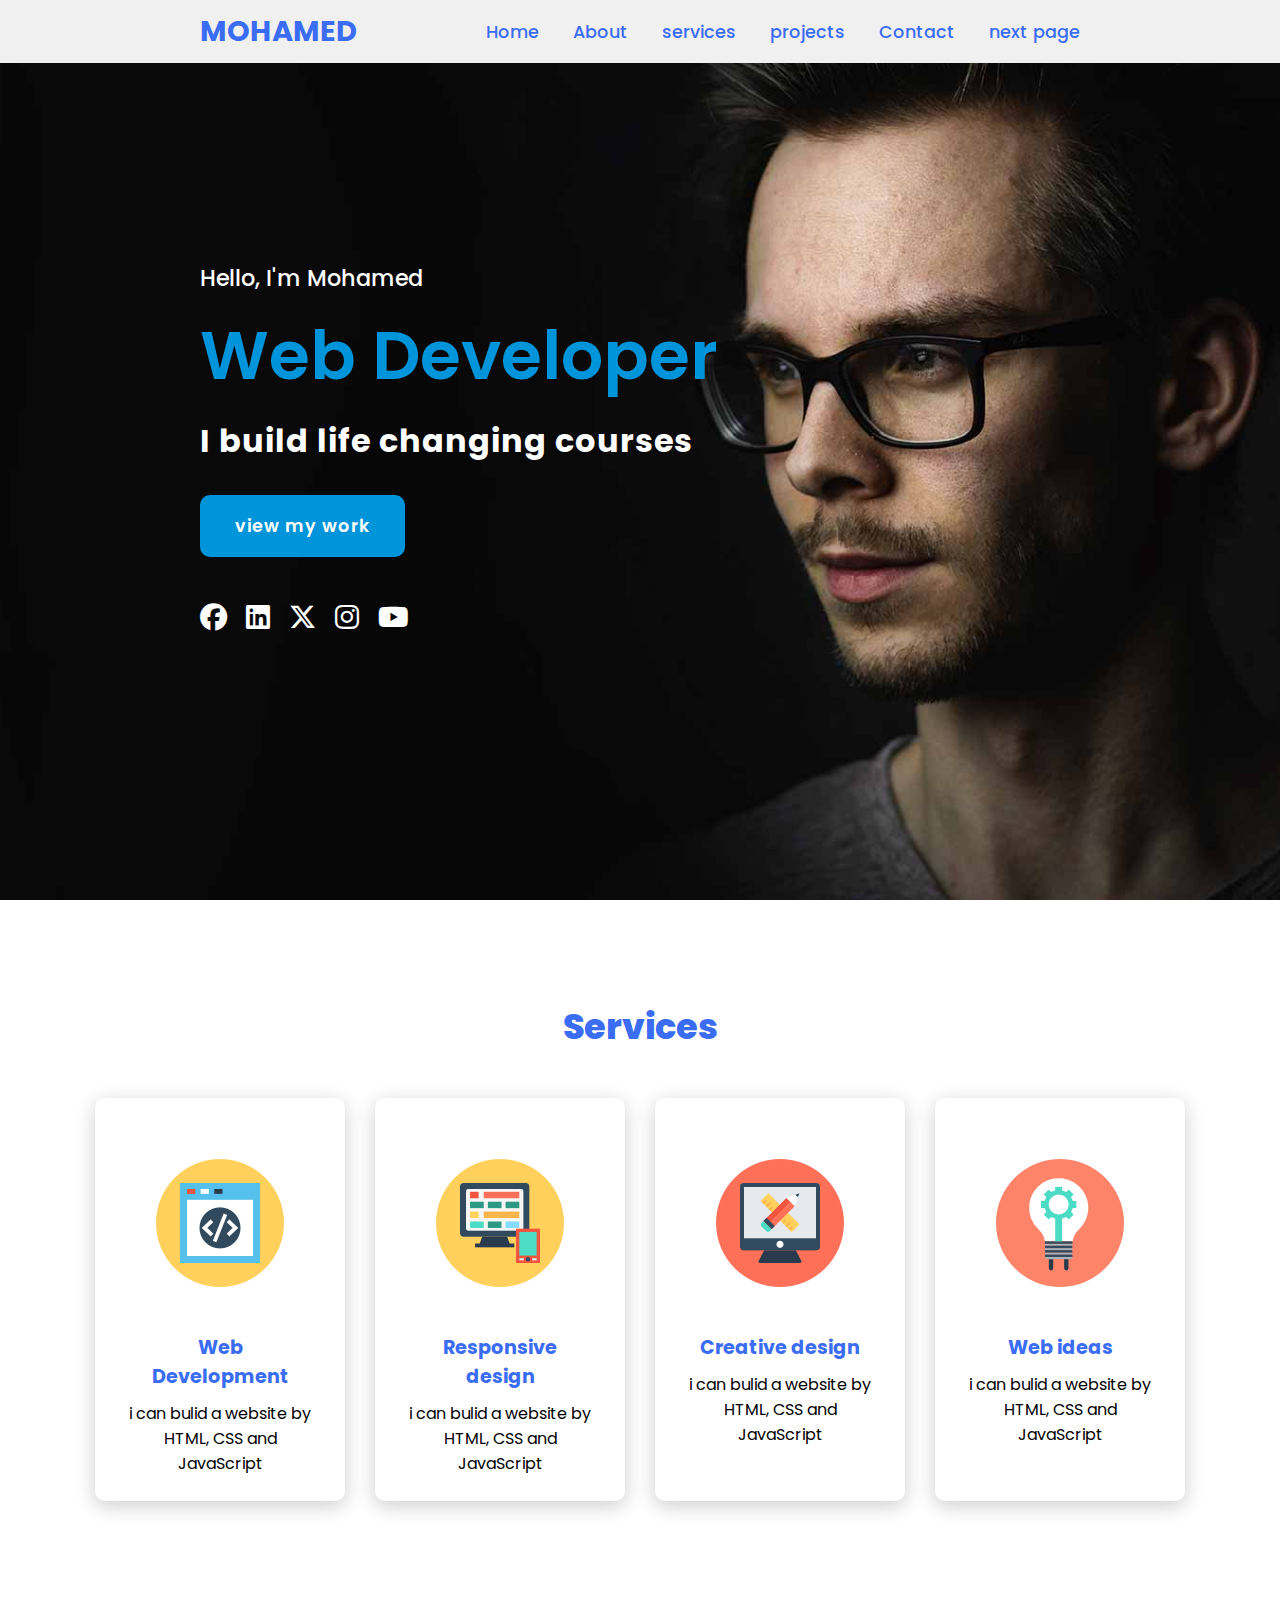
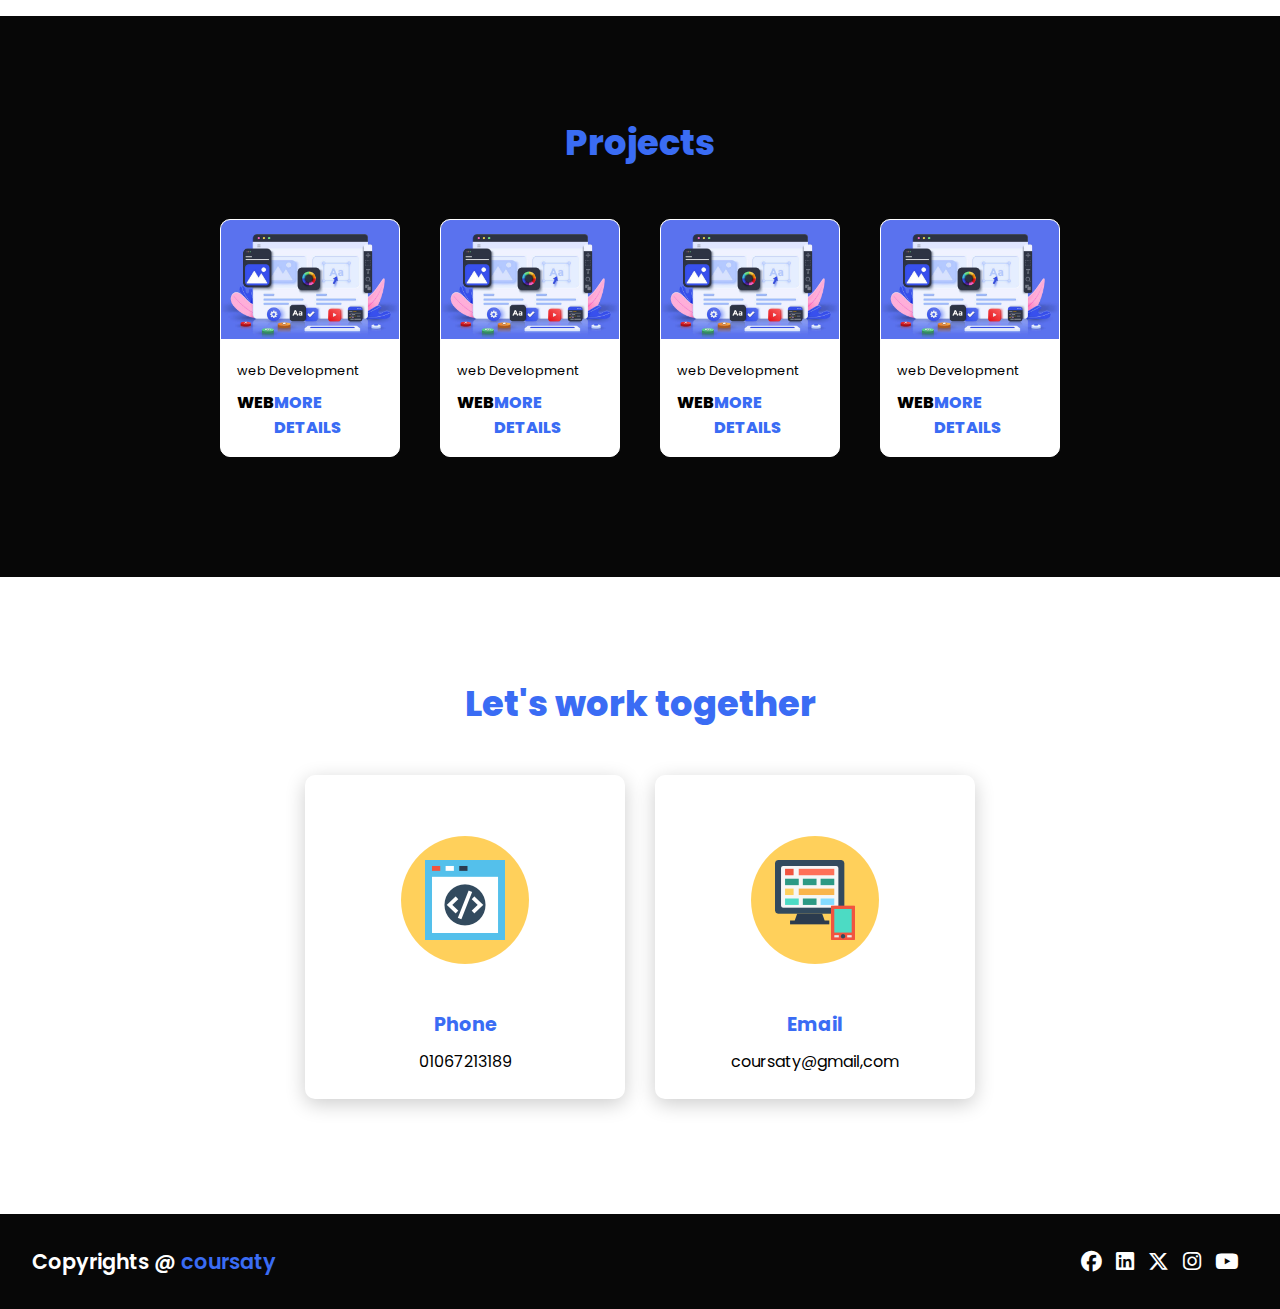
<file: uploaded/index.html>
<!DOCTYPE html>
<html lang="en">
<head>
    <meta charset="UTF-8">
    <meta name="viewport" content="width=device-width, initial-scale=1.0">
    <link rel="stylesheet" href="https://cdnjs.cloudflare.com/ajax/libs/font-awesome/6.5.1/css/all.min.css">
    <link rel="stylesheet" href="css/style.css">
    <title>Mohamed Zaki</title>
</head>
<body>
    <header>
        <a href="#" class="logo">Mohamed</a>
        <nav>
            
            <a href="#home">Home</a>
            <a href="#about">About</a>
            <a href="#services">services</a>
            <a href="#projects">projects</a>
            <a href="#contact">Contact</a>
            <a href="js/main.html">next page</a>
        </nav>
    </header>

    <section class="main" id="home">  
        <div>
            <h2>Hello, I'm Mohamed <br><span>Web Developer</span></h2>
            <h3>I build life changing courses</h3>
            <a href="#projects" class="main-btn">view my work</a>

            <div class="social-icons">
                <a href="#"><i class="fa-brands fa-facebook"></i></i></a>
                <a href="#"><i class="fa-brands fa-linkedin"></i></a>
                <a href="#"><i class="fa-brands fa-x-twitter"></i></a>
                <a href="#"><i class="fa-brands fa-instagram"></i></a>
                <a href="#"><i class="fa-brands fa-youtube"></i></a>
            </div>

        </div>
    </section>

    <section class="cards" id="services">
        <h2 class="title">Services</h2>
        <div class="content">
            <div class="card">
                <div class="icon"><img src="img/web.png"></div>
                <div class="info">
                    <h3>Web Development</h3>
                    <p>i can bulid a website by HTML, CSS and JavaScript</p>
                </div>
            </div>

            <div class="card">
                <div class="icon"><img src="img/responsive.png"></div>
                <div class="info">
                    <h3>Responsive design</h3>
                    <p>i can bulid a website by HTML, CSS and JavaScript</p>
                </div>
            </div>

            <div class="card">
                <div class="icon"><img src="img/creative.png"></div>
                <div class="info">
                    <h3>Creative design</h3>
                    <p>i can bulid a website by HTML, CSS and JavaScript</p>
                </div>
            </div>

            <div class="card">
                <div class="icon"><img src="img/ideas.png"></div>
                <div class="info">
                    <h3>Web ideas</h3>
                    <p>i can bulid a website by HTML, CSS and JavaScript</p>
                </div>
            </div>

        </div>
    </section>

    <section class="projects" id="projects">
        <h2 class="title">Projects</h2>
        <div class="content">

            <div class="project-card">
                <div class="img-card">
                    <img src="img/work1.jpg" >
                </div>
                <div class="img-info">
                    <p>web Development</p>
                    <strong>
                        <span>WEB</span>
                        <a href="#">more details</a>
                    </strong>
                </div>
            </div>

            <div class="project-card">
                <div class="img-card">
                    <img src="img/work1.jpg" >
                </div>
                <div class="img-info">
                    <p>web Development</p>
                    <strong>
                        <span>WEB</span>
                        <a href="#">more details</a>
                    </strong>
                </div>
            </div>

            <div class="project-card">
                <div class="img-card">
                    <img src="img/work1.jpg" >
                </div>
                <div class="img-info">
                    <p>web Development</p>
                    <strong>
                        <span>WEB</span>
                        <a href="#">more details</a>
                    </strong>
                </div>
            </div>

            <div class="project-card">
                <div class="img-card">
                    <img src="img/work1.jpg" >
                </div>
                <div class="img-info">
                    <p>web Development</p>
                    <strong>
                        <span>WEB</span>
                        <a href="#">more details</a>
                    </strong>
                </div>
            </div>
        </div>

    </section>


    <section class="cards contact" id="contact">
        <h2 class="title">Let's work together</h2>

        <div class="content">
            <div class="card">
                <div class="icon"><img src="img/web.png"></div>
                <div class="info">
                    <h3>Phone</h3>
                    <p>01067213189</p>
                </div>
            </div>

            <div class="card">
                <div class="icon"><img src="img/responsive.png"></div>
                <div class="info">
                    <h3>Email</h3>
                    <p>coursaty@gmail,com</p>
                </div>
            </div>
        </div>
    </section>

    <footer >
        <p>Copyrights @ <span>coursaty</span></p>

        <div class="social-icons">
            <a href="#"><i class="fa-brands fa-facebook"></i></i></a>
            <a href="#"><i class="fa-brands fa-linkedin"></i></a>
            <a href="#"><i class="fa-brands fa-x-twitter"></i></a>
            <a href="#"><i class="fa-brands fa-instagram"></i></a>
            <a href="#"><i class="fa-brands fa-youtube"></i></a>
        </div>

    </footer>
</body>
</html>
</file>
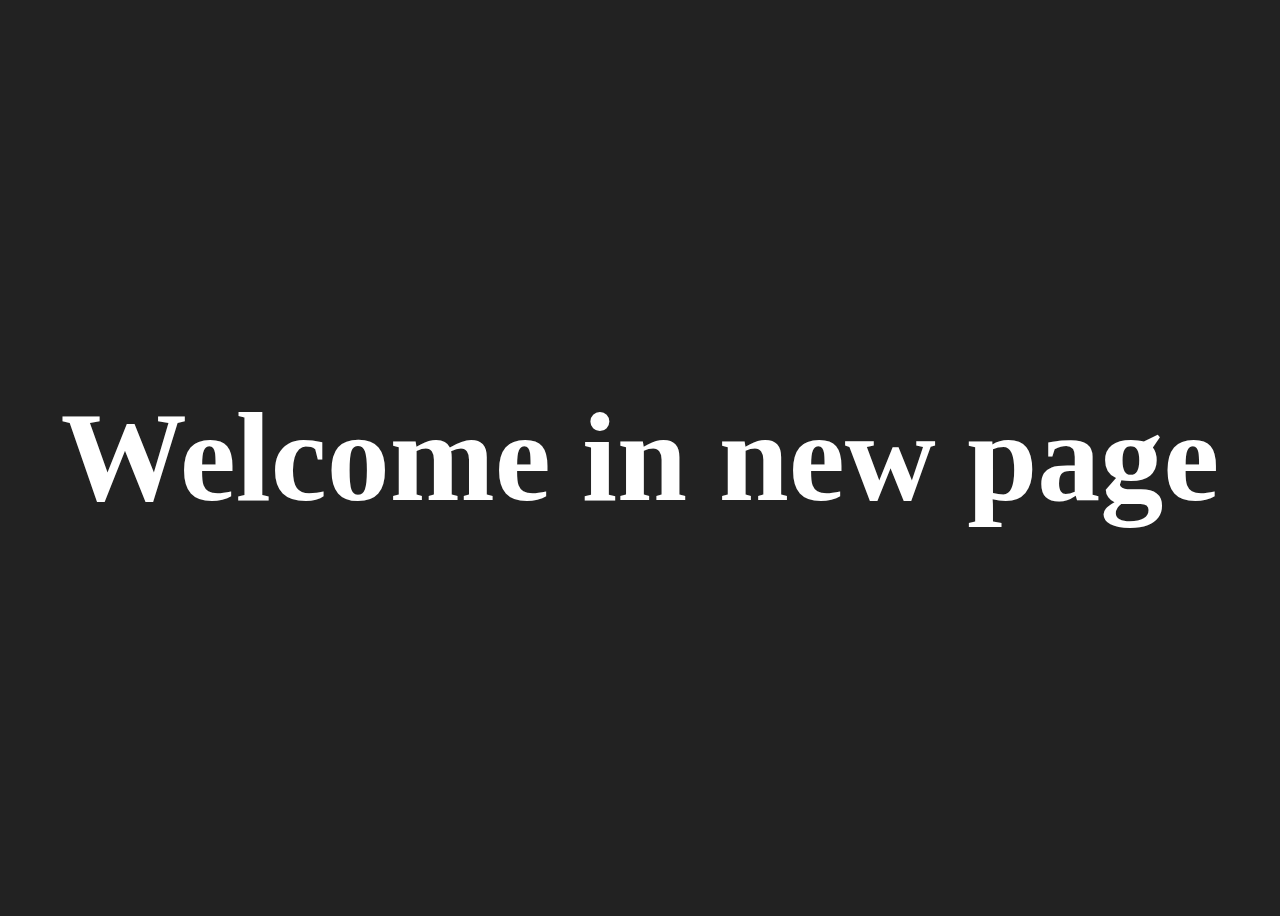
<file: uploaded/js/main.html>
<!DOCTYPE html>
<html lang="en">
<head>
    <meta charset="UTF-8">
    <meta name="viewport" content="width=device-width, initial-scale=1.0">
    <title>Document</title>

    <style>
        body {
            color: white;
            background-color: #222;
            height: 100vh;
            display: grid;
            place-items: center;
            font-size: 63px;
        }
    </style>
</head>
<body>
    <h1>Welcome in new page</h1>
</body>
</html>
</file>
<file: uploaded/css/style.css>
@import url("https://fonts.googleapis.com/css2?family=Poppins:wght@100;200;300;400;500;600;700;800;900&display=swap");
 
* {
  font-family: "Poppins", sans-serif;
  margin: 0;
  padding: 0;
  box-sizing: border-box;
  scroll-behavior: smooth;
}
body {
  --bg-color: red; 
  --main-color: #0095da;
}
::-webkit-scrollbar {
  width: 7px;
}
::-webkit-scrollbar-track {
  box-shadow: inset 0 0 5px grey;
  border-radius: 5px;
}
::-webkit-scrollbar-thumb {
  background-color: var(--main-color);
  border-radius: 5px;
}
::-webkit-scrollbar-thumb:hover {
  background: #015278;
}
header {
  background-color: #f0f0f0;
  width: 100%;
  position: fixed;
  z-index: 1000;
  display: flex;
  justify-content: space-between;
  align-items: center;
  padding: 10px 200px;
}
.logo {
  text-decoration: none;
  color: #3a6cf4;
  text-transform: uppercase;
  font-size: 1.8em;
  font-weight: 700;
  cursor: pointer;
}
nav a {
  text-decoration: none;
  color: #3a6cf4;
  font-size: 1.1em;
  font-weight: 500;
  margin-left: 30px;
}
nav a:hover {
  color: #12498d;
  border-bottom: 1px solid #12498d;
}
section {
  padding: 100px 200px;
}
.main {
  width: 100%;
  min-height: 100vh;
  display: flex;
  align-items: center;
  background: url("../img/background.jpg") no-repeat;
  background-size: cover;
  background-position:center;
  background-attachment: fixed;
}
.main h2 {
  color: #fff;
  font-size: 1.4em;
  font-weight: 500;
}
.main h2 span {
  display: inline-block;
  margin-top: 10px;
  color: #0095da;
  font-size: 3em;
  font-weight: 600;
}
.main h3 {
  color: #fff;
  font-size: 2em;
  font-weight: 700;
  letter-spacing: 1px;
  margin-top: 10px;
  margin-bottom: 30px;
}
.main-btn {
  color: #fff;
  text-decoration: none;
  background-color: #0095da;
  font-size: 1.1em;
  font-weight: 600;
  display: inline-block;
  padding: 1em 2em;
  letter-spacing: 1px;
  border-radius: 10px;
  margin-bottom: 40px;
  transition: 0.7s ease;
  
}
.main-btn:hover {
  background-color: #fff;
  color: #0095da;
  transform: scale(1.1);
}
.social-icons a {
  color: #fff;
  font-size: 1.7em;
  padding-right: 15px;
}
.title {
  text-align: center;
  color: #3a6cf4;
  font-size: 2.2em;
  font-weight: 800;
  margin-bottom: 30px;
}

.content {
  display: flex;
  justify-content: center;
  flex-direction: row;
}

.card {
  background-color: #fff;
  width: 20em;
  box-shadow: 0 5px 20px rgba(1, 1, 1, 20%);
  border-radius: 10px;
  padding: 25px;
  margin: 15px;
  transition: 0.7s ease;
  text-align: center;
}
.card:hover {
  transform: scale(1.1);
}
.icon {
  display: flex;
  justify-content: center;
}
.icon img {
  width: 200px;
}
.info h3 {
  color: #3a6cf4;
  font-size: 1.2em;
  font-weight: 700;
  margin: 10px;
}
.projects {
  background-color: #070707;
}
.projects .content {
  margin-top: 30px;
}
.project-card {
  background-color: #fff;
  border: 1px solid #fff;
  min-height: 14em;
  width: 25em;
  overflow: hidden;
  border-radius: 10px;
  margin: 20px;
  transition: 0.7s ease;
}
.project-card:hover {
  transform: scale(1.1);
}
.img-card:hover {
  opacity: 0.8;
}
/* .project-card:hover .img-card{
   opacity: 0.8;
} */
.img-card img {
  width: 100%;
}
.img-info {
  padding: 1em;
}
.img-info p {
  font-size: 0.8em;
}
.img-info strong {
  display: flex;
  justify-content: space-between;
  text-transform: uppercase;
  font-weight: 800;
  margin-top: 10px;
}
.img-info strong a {
  text-decoration: none;
  color: #3a6cf4;
}
.img-info strong a:hover {
  color: #12498d;
}

footer {
  background-color: #070707;
  color: #fff;
  padding: 2em;
  display: flex;
  justify-content: space-between;
  align-items: center;
}
footer p {
  font-size: 1.3em;
  font-weight: 600;
}
footer span {
  color: #3a6cf4;
}
footer .social-icons a {
  font-size: 1.3em;
  padding: 0 10px 0 0;
}

@media(max-width: 1200px){
  .content{
    flex-wrap: wrap;
  }
}
</file>
